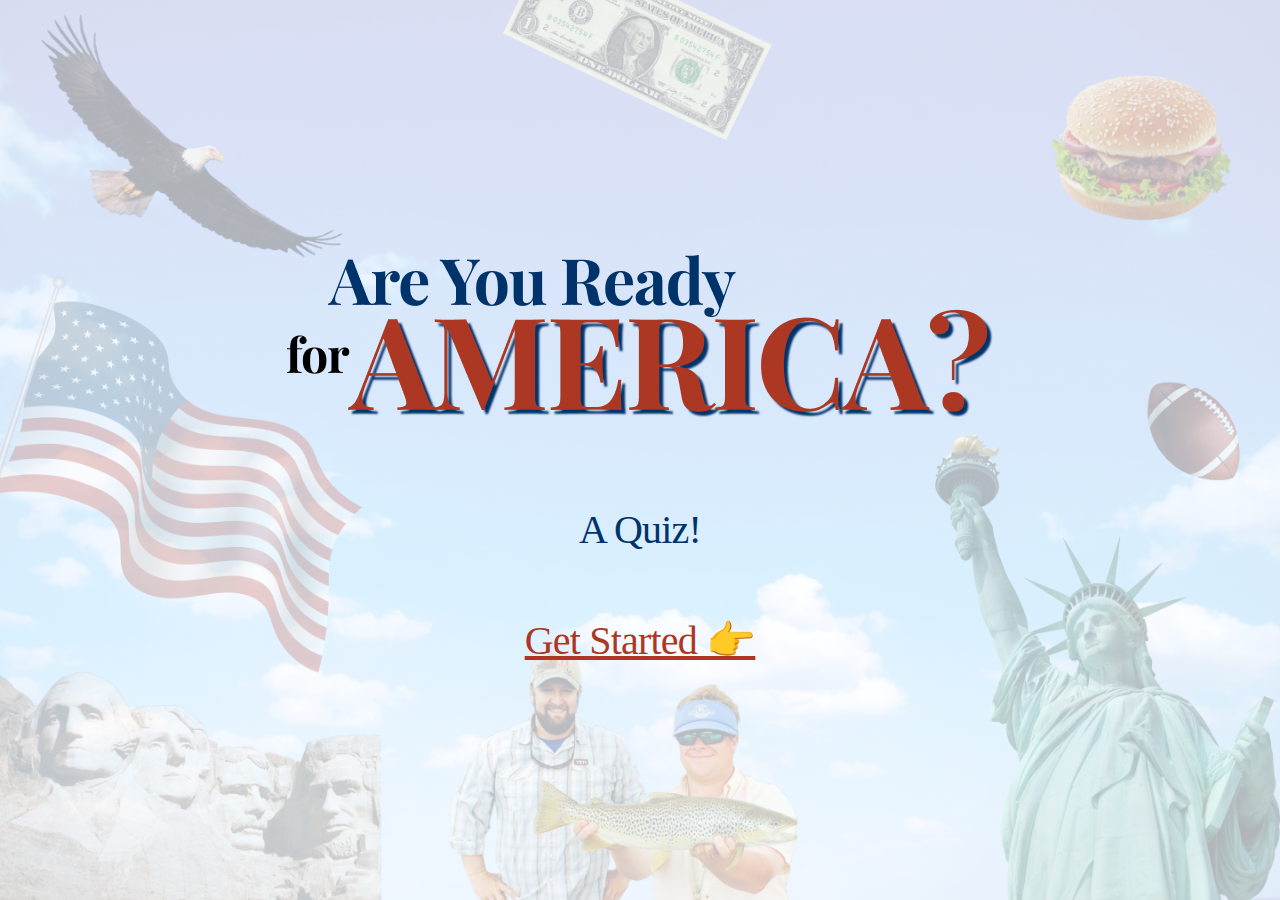
<file: index.html>
<!DOCTYPE html>
<html>
<head>
  <title>ARE YOU READY FOR AMERICA???🗽🍔🦅🤠🏈🫡 </title>
  <link rel="stylesheet" type="text/css" href="styletitle.css">
</head>
<body>
  <img src="image/title.png" alt="Quiz Title">
  <h2>A Quiz!</h2>
  <a id="get-started" href="index-1.html">Get Started 👉</a>

  <audio id="bg-music" src="image/USA.mp3" loop></audio>

  <script>
    window.addEventListener("DOMContentLoaded", () => {
      const music = document.getElementById("bg-music");

      // Try autoplay
      const playPromise = music.play();

      if (playPromise !== undefined) {
        playPromise
          .then(() => {
            console.log("Autoplay started!");
          })
          .catch((error) => {
            console.log("Autoplay failed — waiting for user interaction.");
            // Add interaction fallback
            document.body.addEventListener("click", () => {
              music.play();
            }, { once: true });
          });
      }
    });
  </script>
</body>
</html>
</file>
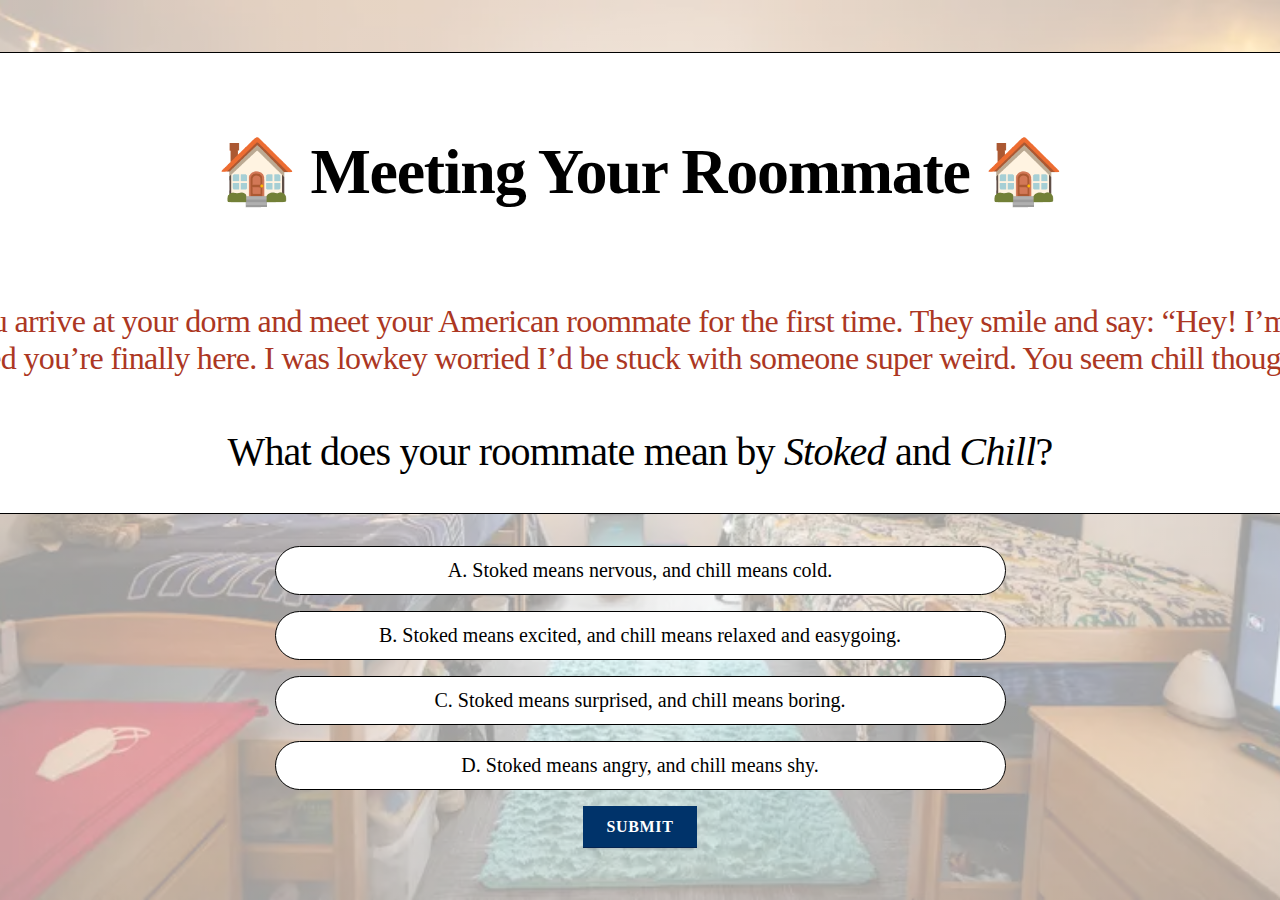
<file: index-1.html>
<!DOCTYPE html>
<html>
<head>
  <title>Interactive Quiz</title>
  <link rel="stylesheet" type="text/css" href="style.css">
</head>
<body>
  <div id="quiz">
    <h1 id="quiz-title">🏠 Meeting Your Roommate</h1>
    <h3 id="quiz-dialogue"></h3>
    <div id="question"></div>
  </div>
  
  <div id="options-container">
    <div id="options"></div>
    <button id="submit">Submit</button>
  </div>
  

  <script src="index.js"></script>
</body>
</html>
</file>
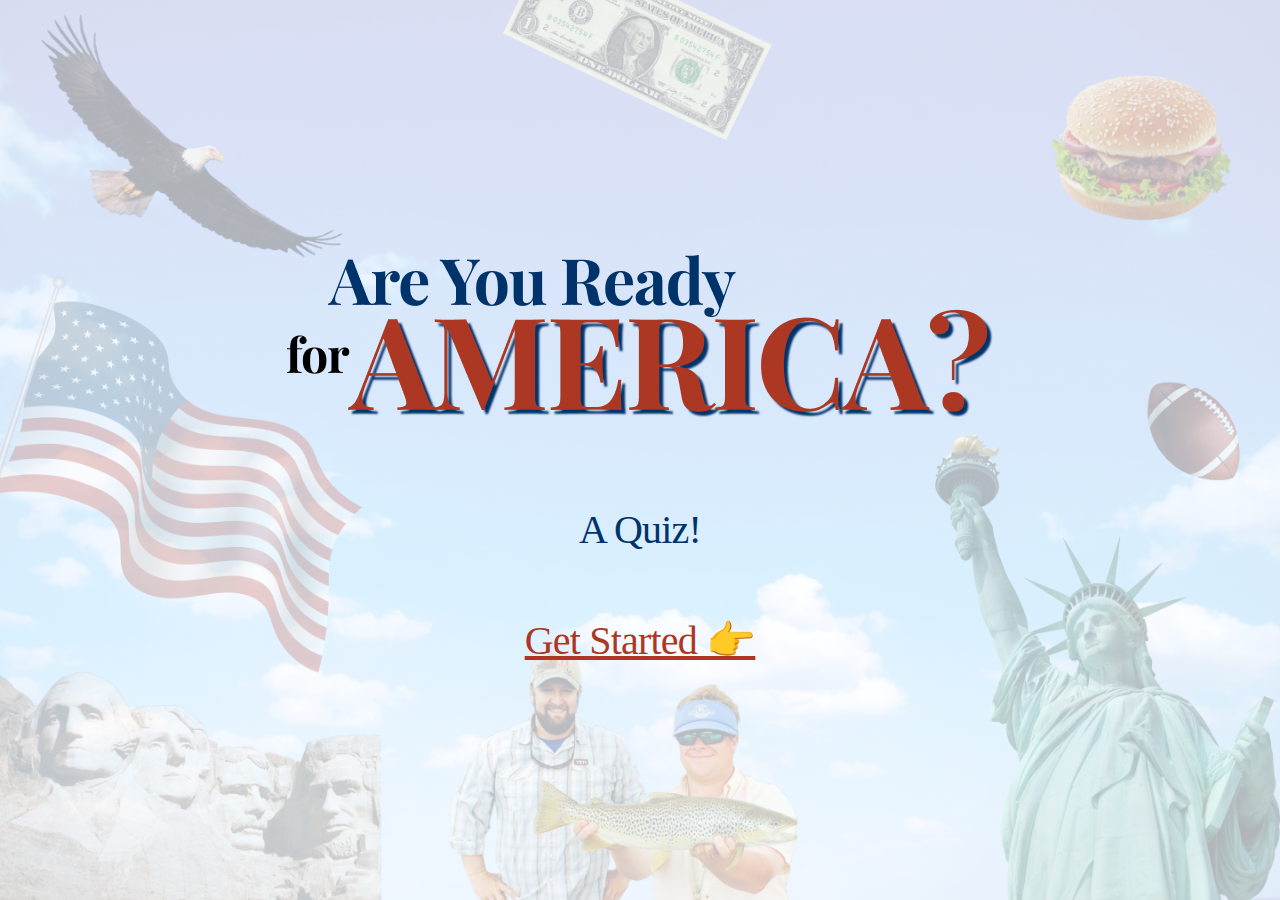
<file: indextitle.html>
<!DOCTYPE html>
<html>
<head>
  <title>American Quiz Title Screen</title>
  <link rel="stylesheet" type="text/css" href="styletitle.css">
</head>
<body>
  <img src="image/title.png" alt="Quiz Title">
  <h2>A Quiz!</h2>
  <a id="get-started" href="index.html">Get Started 👉</a>

  <audio id="bg-music" src="image/USA.mp3" loop></audio>

  <script>
    window.addEventListener("DOMContentLoaded", () => {
      const music = document.getElementById("bg-music");

      // Try autoplay
      const playPromise = music.play();

      if (playPromise !== undefined) {
        playPromise
          .then(() => {
            console.log("Autoplay started!");
          })
          .catch((error) => {
            console.log("Autoplay failed — waiting for user interaction.");
            // Add interaction fallback
            document.body.addEventListener("click", () => {
              music.play();
            }, { once: true });
          });
      }
    });
  </script>
</body>
</html>
</file>
<file: styletitle.css>
body {
    display: flex;
    padding: 19.8125rem 22.9375rem;
    background-size: 100vw 100vh;
    flex-direction: column;
    justify-content: center;
    align-items: center;
    gap: 1.9375rem;
    background: linear-gradient(0deg, rgba(255, 255, 255, 0.61) 0%, rgba(255, 255, 255, 0.61) 100%), url("image/background.png") lightgray 50% / cover no-repeat;

}

html, body {
  margin: 0;
  padding: 0;
  overflow: hidden;
  height: 100%;
  width: 100%;
}


h2 {
    color: #00336A;
    /* H2 */
    font-family: "Playfair Display";
    font-size: 2.5rem;
    font-style: normal;
    font-weight: 400;
    line-height: normal;
    letter-spacing: -0.05rem;
}

#get-started {
    color: var(--Firework, #AC3723);
    /* H2 */
    font-family: "Playfair Display";
    font-size: 2.5rem;
    font-style: normal;
    font-weight: 400;
    line-height: normal;
    letter-spacing: -0.05rem;
    text-decoration-line: underline;
    text-decoration-style: solid;
    text-decoration-skip-ink: auto;
    text-decoration-thickness: auto;
    text-underline-offset: auto;
    text-underline-position: from-font;
    background: none;
    border: none;
}
</file>
<file: style.css>
html, body {
  margin: 0;
  padding: 0;
  height: 100%;
  width: 100%;
  overflow: hidden;
}

body {
  display: flex;
  flex-direction: column;
  justify-content: center;
  align-items: center;
  gap: 2rem;
  background: linear-gradient(0deg, rgba(255, 255, 255, 0.61) 0%, rgba(255, 255, 255, 0.61) 100%), url("image/q1.png") lightgray 50% / cover no-repeat;
  background-size: cover;
  background-position: center;
}




#quiz {
  display: flex;
  width: 90rem;
  padding: 2.375rem 8.9375rem;
  flex-direction: column;
  align-items: center;
  gap: 1.1875rem;
  border: 1px solid #000;
  background: #FFF;
}

#quiz-title {
  color: #000;
  text-align: center;

  /* H1 */
  font-family: "Playfair Display";
  font-size: 4rem;
  font-style: normal;
  font-weight: 700;
  line-height: normal;
  letter-spacing: -0.08rem;
}

#quiz-dialogue {
  color: #AC3723;
  text-align: center;
  font-family: "Playfair Display";
  font-size: 2rem;
  font-style: normal;
  font-weight: 500;
  line-height: normal;
  letter-spacing: -0.04rem;
}

#question {
  align-self: stretch;
  color: #000;
  text-align: center;

  /* H2 */
  font-family: "Playfair Display";
  font-size: 2.5rem;
  font-style: normal;
  font-weight: 400;
  line-height: normal;
  letter-spacing: -0.05rem;
}

#options-container {
  display: flex;
  width: 45.6875rem;
  flex-direction: column;
  align-items: center;
  gap: 1rem;
}

#options {
  display: flex;
  width: 45.6875rem;
  flex-direction: column;
  align-items: center;
  gap: 1rem;
}

.option-button {
  width: 100%;
  padding: 0.75rem 1.25rem;
  border-radius: 1.875rem;
  border: 1px solid #000;
  background: #FFF;
  color: #000;
  font-family: "Playfair Display";
  font-size: 1.25rem;
  cursor: pointer;
  transition: background-color 0.2s ease;
}

.option-button:hover {
  border-radius: 1.875rem;
  border: 1px solid #696868;
  background: #FDF5EF;
}

.option-button.selected {
  border-radius: 1.875rem;
  border: 1px solid #000;
  background: var(--Sandy, #EDDACC);
}


button {
  display: block;
  margin: 0 auto;
  padding: 10px 20px;
  background-color: white;
  color: #131313;
  border: none;
  cursor: pointer;
}

button:hover {
  background-color: #8f8d8d;
}

#submit, #restart-button {
  display: inline-flex;
  padding: 0.75rem 1.5rem;
  flex-direction: column;
  align-items: center;
  gap: 0.5rem;
  background: var(--America-Sky, #00336A);
  box-shadow: 0px -1px 0px 0px rgba(14, 14, 44, 0.40) inset, 0px 6px 2px -4px rgba(14, 14, 44, 0.10);
  color: white;

  /* Button text */
  font-family: "Playfair Display";
  font-size: 1rem;
  font-style: normal;
  font-weight: 700;
  line-height: normal;
  letter-spacing: 0.04rem;
  text-transform: uppercase;
}

#review-scroll {
  max-height: 60vh;
  overflow-y: auto;
  width: 100%;
  padding-right: 1rem;
}

/* Optional: Make scroll look clean */
#review-scroll::-webkit-scrollbar {
  width: 8px;
}
#review-scroll::-webkit-scrollbar-thumb {
  background: #888;
  border-radius: 4px;
}
#review-scroll::-webkit-scrollbar-thumb:hover {
  background: #555;
}
</file>
